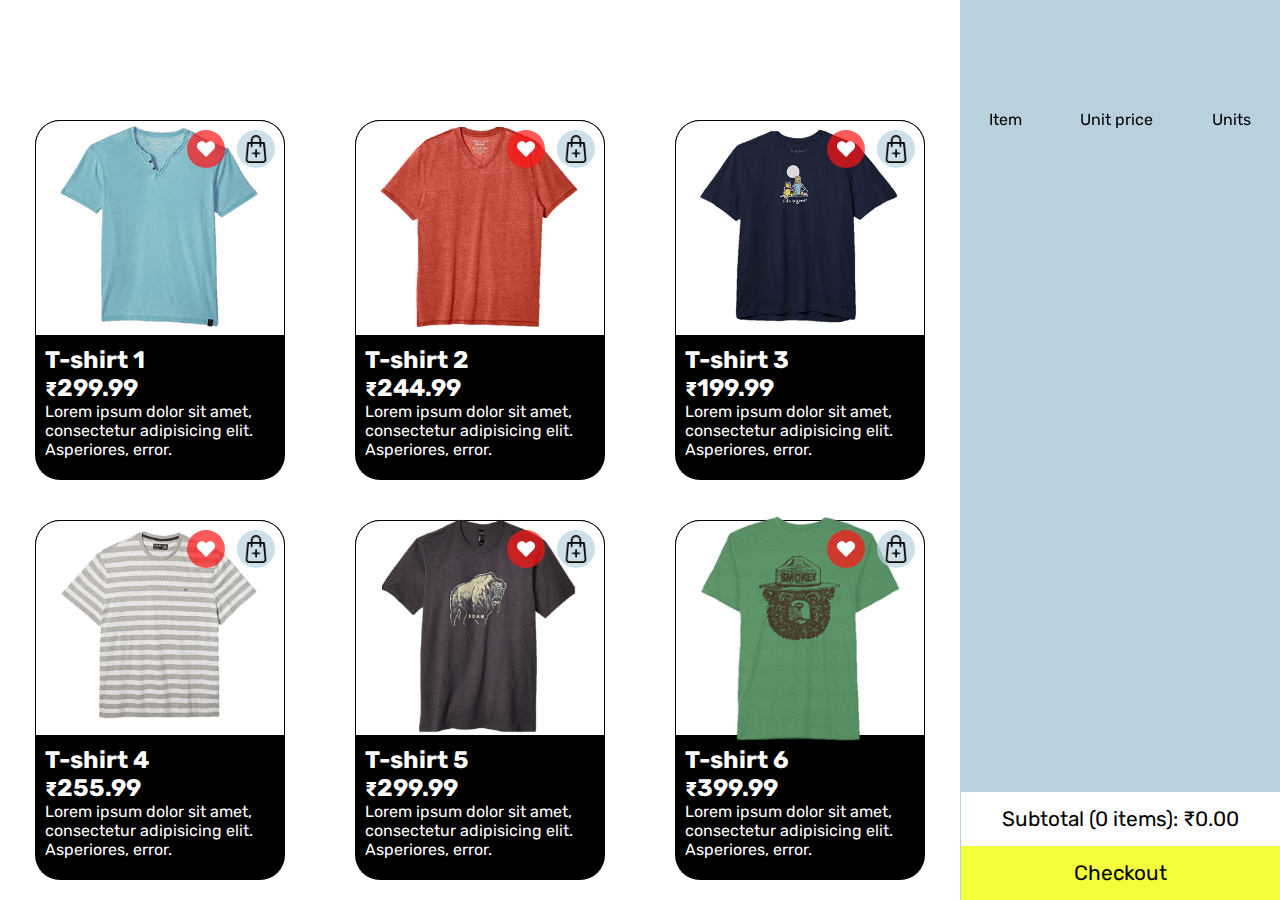
<file: shopping cart/index.html>
<!DOCTYPE html>
<html lang="en">
<head>
    <meta charset="UTF-8">
    <meta http-equiv="X-UA-Compatible" content="IE=edge">
    <link rel="shortcut icon" href="#">
    <meta name="viewport" content="width=device-width, initial-scale=1.0">
    <title>Shopping Cart JS</title>
    <link rel="stylesheet" href="style.css">
    <link rel="stylesheet" href="https://cdn.jsdelivr.net/npm/bootstrap-icons@1.5.0/font/bootstrap-icons.css">
</head>
<body>
    <div class="app-container">
        <div class="app-bg">
            <div class="left-side"></div>
            <div class="right-side"></div>
        </div>
        <header>
            <!-- <nav>
                <ul>
                    <li class="btn home">
                        <a href="./">
                            <img src="./icons/home.png" alt=""> Home
                        </a>
                    </li>
                    <li class="btn">
                        <a href="#">
                            <img src="./icons/filter.png" alt="filter">
                        </a>
                    </li>
                    <li>
                        <a href="#">
                            Women
                        </a>
                    </li>
                    <li class="active">
                        <a href="#">
                            Men
                        </a>
                    </li>
                    <li>
                        <a href="#">
                            Children
                        </a>
                    </li>
                </ul>
            </nav> -->
            <!-- <div class="shopping-bag">
                <a href="./cart.html">
                    <img src="./icons/bag.png" alt="cart">
                    Cart
                    <div class="total-items-in-cart">
                        0
                    </div>
                </a>
            </div> -->
        </header>
        <main>
            <!-- <div class="content">
                <div class="products-preview">
                    <div class="products-container">
                        <div class="product">
                            <img src="./img/t1.png" alt="t-shirt 1">
                        </div>
                        <div class="product">
                            <img src="./img/t2.png" alt="t-shirt 2">
                        </div>
                        <div class="product">
                            <img src="./img/t4.png" alt="t-shirt 3">
                        </div>
                    </div>
                    <div class="more-details">
                        <div class="see-more-btn">
                                <img src="./icons/right-arrow.png" alt="">
                                Details
                        </div>
                        <div class="description">
                            <small>New Season</small>
                            <h1>Men Tees - <small>$</small>29.99</h1>
                            <h1>Summer T-shirt</h1>
                        </div>
                    </div>
                </div>
                <div class="model">
                    <img class="model-img" src="./img/model.png" alt="model">
                    <div class="product">
                        <img src="./img/t3.png" alt="t-shirt 4">
                    </div>
                </div>
            </div> -->
        </main>
    </div>
    <div class="products-list">
        <div class="products">
            <!-- render porducts here -->
        </div>
        <div class="cart">
            <div class="cart-header">
                <div class="column1">Item</div>
                <div class="column2">Unit price</div>
                <div class="column3">Units</div>
            </div>
            <div class="removeAll">
            </div>
            <div class="cart-items">
                <!-- render cart items here -->
            </div>
            <div class="cart-footer">
                <div class="subtotal">
                    Subtotal (0 items): ₹ 0
                </div>
                <div class="checkout">
                    <a href="checkout.html">
                        Checkout
                    </a>
                </div>
            </div>
        </div>
    </div>

    <script>
        const porductsListEl = document.querySelector(".products-list");
        const seeMoreBtn = document.querySelector(".see-more-btn");

        seeMoreBtn.addEventListener('click', () => {
            porductsListEl.scrollIntoView({behavior: "smooth"})
        })
    </script>

    <script src="./products.js"></script>
    <script src="./app.js"></script>
</body>
</html>
</file>
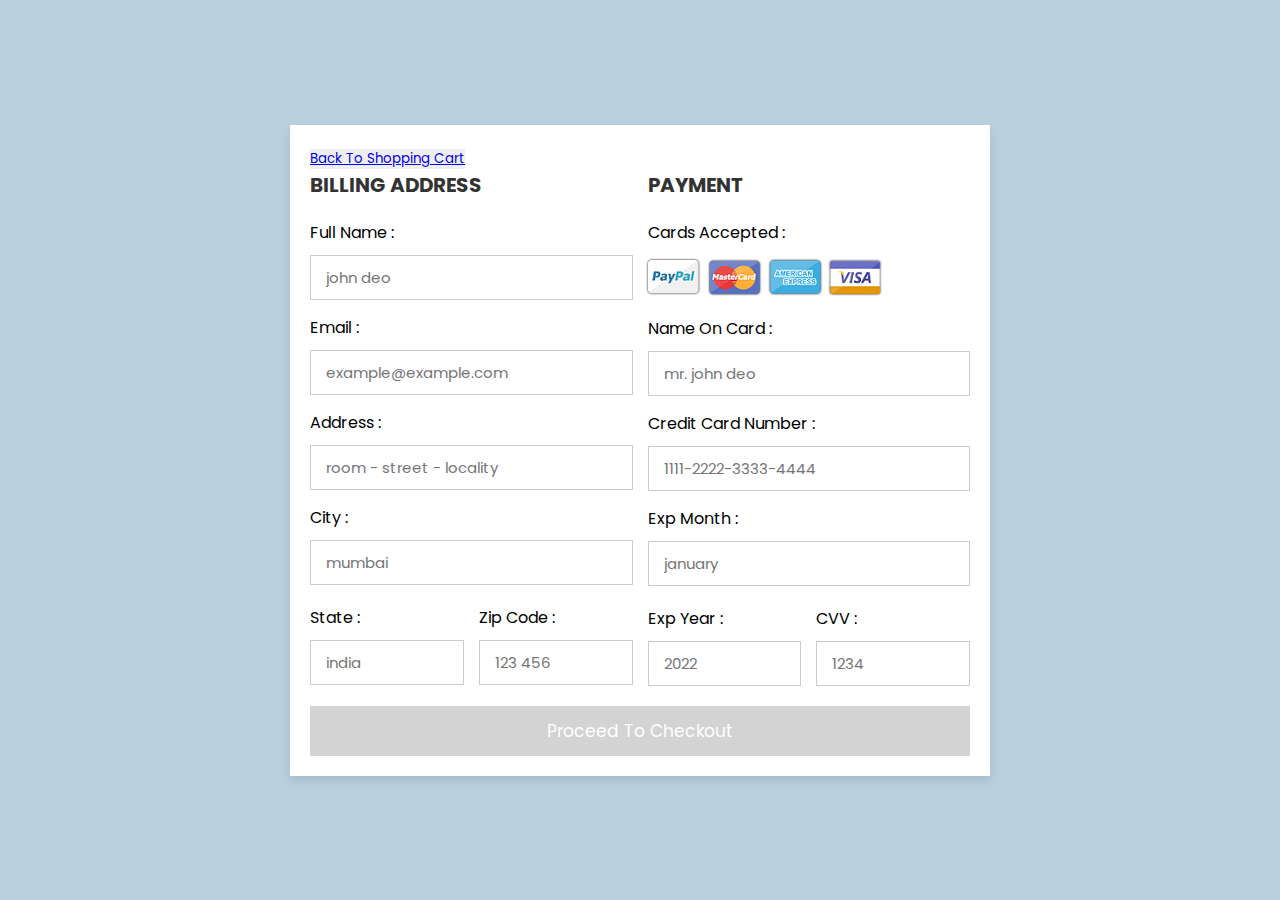
<file: shopping cart/checkout.html>
<!DOCTYPE html>
<html lang="en">
<head>
    <meta charset="UTF-8">
    <meta http-equiv="X-UA-Compatible" content="IE=edge">
    <meta name="viewport" content="width=device-width, initial-scale=1.0">
    
    <!-- custom css file link  -->
    <link rel="stylesheet" href="checkout.css">

</head>
<body>

    <div class="container">
        <form action="">
        <button><a href="index.html">Back To Shopping Cart</a></button>

        <div class="row">

            <div class="col">

                <h3 class="title">billing address</h3>

                <div class="inputBox">
                    <span>full name :</span>
                    <input type="text" placeholder="john deo">
                </div>
                <div class="inputBox">
                    <span>email :</span>
                    <input type="email" placeholder="example@example.com">
                </div>
                <div class="inputBox">
                    <span>address :</span>
                    <input type="text" placeholder="room - street - locality">
                </div>
                <div class="inputBox">
                    <span>city :</span>
                    <input type="text" placeholder="mumbai">
                </div>

                <div class="flex">
                    <div class="inputBox">
                        <span>state :</span>
                        <input type="text" placeholder="india">
                    </div>
                    <div class="inputBox">
                        <span>zip code :</span>
                        <input type="text" placeholder="123 456">
                    </div>
                </div>

            </div>

            <div class="col">

                <h3 class="title">payment</h3>

                <div class="inputBox">
                    <span>cards accepted :</span>
                    <img src="img/card_img.png" alt="">
                </div>
                <div class="inputBox">
                    <span>name on card :</span>
                    <input type="text" placeholder="mr. john deo">
                </div>
                <div class="inputBox">
                    <span>credit card number :</span>
                    <input type="number" placeholder="1111-2222-3333-4444">
                </div>
                <div class="inputBox">
                    <span>exp month :</span>
                    <input type="text" placeholder="january">
                </div>

                <div class="flex">
                    <div class="inputBox">
                        <span>exp year :</span>
                        <input type="number" placeholder="2022">
                    </div>
                    <div class="inputBox">
                        <span>CVV :</span>
                        <input type="text" placeholder="1234">
                    </div>
                </div>

            </div>
    
        </div>

        <input type="submit" value="proceed to checkout" class="submit-btn">
    </form>

</div>    
    
</body>
</html>
</file>
<file: shopping cart/style.css>
/* import fonts */
@import url("https://fonts.googleapis.com/css2?family=Rubik&display=swap");

/* VARIABLES */
:root {
  --bg-color: #fff;
  --link-color: #000;
  --link-size: 1.1rem;
  /* --right-side-bg-color: 81, 187, 254; */
  --right-side-bg-color: 184, 209, 221;
}

/* General CSS */
* {
  padding: 0;
  margin: 0;
  box-sizing: border-box;
  font-family: Rubik;
}

html {
  font-size: 16px;
  overflow-x: hidden;
}

a {
  text-decoration: none;
  color: #000;
}

/* APP CONTAINER */
.app-container {
  width: 100vw;
  /* height: 100vh; */
}

/* APP BG */
.app-bg {
  position: fixed;
  top: 0;
  left: 0;
  width: 100vw;
  height: 100vh;
  display: flex;
  z-index: -1;
}
.app-bg .left-side {
  background-color: rgb(255, 255, 255);
  width: 75%;
  height: 100%;
}
.app-bg .right-side {
  background-color: rgb(var(--right-side-bg-color));
  width: 25%;
  height: 100%;
}

/* HEADER */
header {
  width: 100%;
  height: 100px;

  padding: 30px 10%;
  display: flex;
  justify-content: space-between;

  position: fixed;
  top: 0;
  left: 0;

  z-index: 99;
}
header nav ul {
  display: flex;
  align-items: center;
}
header nav ul li {
  list-style: none;
  margin: 0 10px;
  padding: 5px 5px;
  border-radius: 15px;
}
header nav ul li.active {
  border: 1px solid #000;
}
header nav ul li a {
  font-size: var(--link-size);
  display: flex;
  align-items: center;
  height: 32px;
}
header nav ul li.btn {
  background-color: rgba(var(--right-side-bg-color), 0.4);
  border: 1px solid rgb(var(--right-side-bg-color));
}
header nav ul li.btn img {
  width: 32;
  height: 32px;
}
header nav ul li.home a {
  display: flex;
  align-items: center;
}
header nav ul li.home a img {
  margin-right: 5px;
}
/* HEADER -> SHOOPING BAG */
.shopping-bag {
  padding: 10px 5px;
}
.shopping-bag a {
  display: flex;
  align-items: center;
}
.shopping-bag a img {
  width: 32px;
  height: 32px;
}
.shopping-bag .total-items-in-cart {
  margin-left: 10px;
  padding: 5px;
  background-color: rgb(242, 255, 58);
  border-radius: 5px;
}
/* MAIN */
main {
  width: 100%;
  background-color: royalblue;
  position: relative;
  top: 100px;
}
main .products-preview {
  width: 60%;
  height: calc(100vh - 100px);
  position: absolute;
  left: 0;
}
main .model {
  width: 40%;
  height: calc(100vh - 100px);
  position: absolute;
  right: 0;
  z-index: -1;
}
/* PRODUCTS */
.products-container {
  width: 100%;
  height: 100%;
  display: flex;
  justify-content: space-around;
  align-items: center;
}
.product {
  width: 300px;
  border: 1px solid rgba(var(--right-side-bg-color), 0.4);
  border-radius: 10px;
  padding: 5px;
}
.product img {
  width: 100%;
}
/* MORE DETAILS */
.more-details {
  position: absolute;
  bottom: 80px;
  left: 50px;

  display: flex;
  align-items: center;
}
.more-details .see-more-btn {
  cursor: pointer;
  display: flex;
  align-items: center;

  transform: rotate(-90deg);

  font-size: 1.2rem;
}
.see-more-btn img {
  width: 80px;
  margin-right: 20px;
}
.more-details .description {
}
.more-details .description small {
  color: rgb(149, 149, 149);
}
.more-details .description h1 {
  margin: 10px 0;
}
.more-details .description h1 small {
  color: #000;
}
/* MODEL */
.model {
  display: flex;
  justify-content: right;
  align-items: center;
}
.model .model-img {
  height: 100vh;
  position: absolute;
  left: 35%;
  transform: translate(-50%);
  top: -100px;
}
.model .product {
  width: 300px;
  border: 1px solid rgba(255, 255, 255, 0.4);
  border-radius: 10px;
  padding: 5px;
}
.model .product img {
  width: 100%;
}
/* products list */
.products-list {
  width: 100vw;
  height: 100vh;

  padding-top: 100px;

  display: flex;
}

/* PRODUCTS */
.products {
  height: 100%;
  width: 75%;

  display: grid;
  grid-template-rows: 1fr 1fr;
  grid-template-columns: repeat(3, 3fr);
}
.products img {
  width: 200px;
  /* filter: drop-shadow(30px 10px 4px #ddd); */
}
.products .item {
  display: flex;
  align-items: center;
  justify-content: center;
  flex-direction: column;
  width: 100%;
  height: 100%;
}
.products .item .item-container {
  width: 250px;
  height: 90%;
  background-color: #000;

  border-radius: 25px;

  position: relative;
}
.products .item .item-container .item-img {
  width: 100%;
  height: 60%;

  background-color: white;

  border: 1px solid #000;
  border-radius: 25px 25px 0 0;

  display: flex;
  justify-content: center;
  align-items: center;
}
.products .item .item-container .desc {
  width: 100%;
  color: #fff;

  padding: 10px;
}
.products .item .item-container .add-to-cart {
  background-color: rgba(var(--right-side-bg-color), 0.7);
  /* background-color: rgb(242, 255, 58); */

  display: flex;
  justify-content: center;
  align-items: center;

  position: absolute;
  top: 10px;
  right: 10px;

  padding: 5px;

  border-radius: 50%;

  cursor: pointer;
}
.products .item .item-container .add-to-wishlist {
  background-color: rgba(255, 21, 21, 0.7);

  display: flex;
  justify-content: center;
  align-items: center;

  position: absolute;
  top: 10px;
  right: 60px;

  padding: 5px;

  border-radius: 50%;

  cursor: pointer;
}
.products .item .item-container .add-to-cart img {
  width: 28px;
  height: 28px;
}
.products .item .item-container .add-to-wishlist img {
  width: 28px;
  height: 28px;

  padding: 5px;
}
/* CART */
.cart {
  height: 100%;
  width: 25%;

  position: relative;
}
/* cart header */
.cart-header {
  display: flex;
  justify-content: space-around;
  padding: 10px 0;
}
/* cart items */
.cart-items {
  max-height: calc(100vh - 247px);
  overflow-y: auto;
  overflow-x: hidden;
}
/* cart item */
.cart-item {
  display: flex;
  justify-content: space-around;
  padding: 10px 0;
}
.cart-item div {
  display: flex;
  align-items: center;
  justify-content: center;
}
/* item info */
.cart-item .item-info {
  flex: 1;
  background-color: rgba(255, 255, 255, 0.6);

  border-radius: 0 10px 10px 0;

  padding: 10px;
}
.cart-item .item-info:hover {
  background-color: rgba(255, 0, 0, 0.6);
  cursor: pointer;
}
.cart-item .item-info img {
  width: 75px;
}
/* unit price */
.cart-item .unit-price {
  flex: 1;
  font-size: 1.2rem;
}
/* units */
.cart-item .units {
  flex: 1;
}
.cart-item .units .number {
  margin: 0 10px;

  font-size: 1.2rem;
}
.cart-item .units .btn {
  width: 20px;
  height: 20px;

  background-color: rgb(242, 255, 58);

  border-radius: 50%;

  font-weight: bold;

  cursor: pointer;

  -webkit-user-select: none; /* Chrome all / Safari all */
  -moz-user-select: none; /* Firefox all */
  -ms-user-select: none; /* IE 10+ */
}

/* cart footer */
.cart-footer {
  width: 100%;
  background-color: rgb(255, 21, 21);
  position: absolute;
  bottom: 0;
  left: 0;

  border-left: 1px solid rgb(var(--right-side-bg-color));
}
.cart-footer div {
  display: flex;
  align-items: center;
  justify-content: center;

  padding: 15px 0;

  font-size: 1.3rem;
}
.cart-footer .subtotal {
  background-color: white;
}
.cart-footer .checkout {
  background-color: rgb(242, 255, 58);

  cursor: pointer;
}

.coupon-container {
  display: flex;
  flex-direction: column;
}

.input-coupon {
  height: 30px;
  width: 60px;
}
</file>
<file: shopping cart/checkout.css>
@import url('https://fonts.googleapis.com/css2?family=Poppins:wght@100;300;400;500;600&display=swap');

*{
  font-family: 'Poppins', sans-serif;
  margin:0; padding:0;
  box-sizing: border-box;
  outline: none; border:none;
  text-transform: capitalize;
  transition: all .2s linear;
}

.container{
  display: flex;
  justify-content: center;
  align-items: center;
  padding:25px;
  min-height: 100vh;
  /* background: linear-gradient(90deg, #2ecc71 60%, #27ae60 40.1%); */
  background-color: rgb(184, 209, 221);
}

.container form{
  padding:20px;
  width:700px;
  background: #fff;
  box-shadow: 0 5px 10px rgba(0,0,0,.1);
}

.container form .row{
  display: flex;
  flex-wrap: wrap;
  gap:15px;
}

.container form .row .col{
  flex:1 1 250px;
}

.container form .row .col .title{
  font-size: 20px;
  color:#333;
  padding-bottom: 5px;
  text-transform: uppercase;
}

.container form .row .col .inputBox{
  margin:15px 0;
}

.container form .row .col .inputBox span{
  margin-bottom: 10px;
  display: block;
}

.container form .row .col .inputBox input{
  width: 100%;
  border:1px solid #ccc;
  padding:10px 15px;
  font-size: 15px;
  text-transform: none;
}

.container form .row .col .inputBox input:focus{
  border:1px solid #000;
}

.container form .row .col .flex{
  display: flex;
  gap:15px;
}

.container form .row .col .flex .inputBox{
  margin-top: 5px;
}

.container form .row .col .inputBox img{
  height: 34px;
  margin-top: 5px;
  filter: drop-shadow(0 0 1px #000);
}

.container form .submit-btn{
  width: 100%;
  padding:12px;
  font-size: 17px;
  background: lightgray;
  color:#fff;
  margin-top: 5px;
  cursor: pointer;
}

.container form .submit-btn:hover{
  background: #2ecc71;
}
</file>
